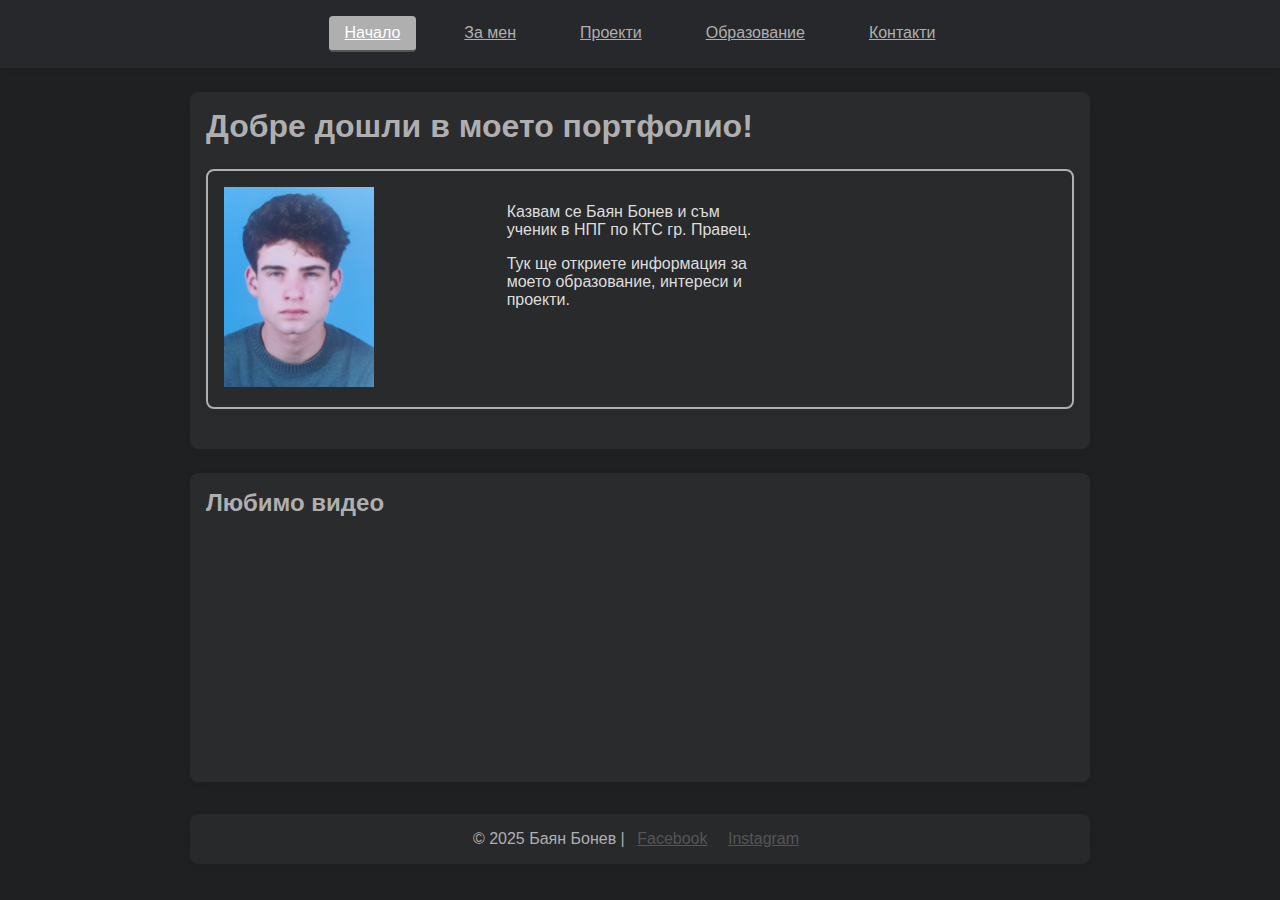
<file: index.html>
<!DOCTYPE html>
<html lang="bg">
<head>
    <meta charset="UTF-8">
    <meta name="viewport" content="width=device-width, initial-scale=1.0">
    <title>Портфолио 214 04</title>
    <link rel="stylesheet" href="styles.css">
</head>
<body>
    <header>
        <nav>
            <a href="index.html" class="active">Начало</a>
            <a href="about.html">За мен</a>
            <a href="projects.html">Проекти</a>
            <a href="education.html">Образование</a>
            <a href="contact.html">Контакти</a>
        </nav>
    </header>
    <main>
        <section>
            <h1>Добре дошли в моето портфолио!</h1>
            <div class="container">
                <div>
                    <img src="prtfolio_pic.jpg" alt="Баян Бонев" width="150" height="200">
                </div>
                <div>
                    <p>Казвам се Баян Бонев и съм ученик в НПГ по КТС гр. Правец.</p>
                    <p>Тук ще откриете информация за моето образование, интереси и проекти.</p>
                </div>
            </div>
        </section>
        <section>
            <h2>Любимо видео</h2>
            <iframe width="400" height="225" src="https://www.youtube.com/embed/dQw4w9WgXcQ" title="YouTube video" frameborder="0" allowfullscreen></iframe>
        </section>
    </main>
    <footer>
        &copy; 2025 Баян Бонев | 
        <a href="https://facebook.com/" target="_blank">Facebook</a>
        <a href="https://instagram.com/" target="_blank">Instagram</a>
    </footer>
</body>
</html>
</file>
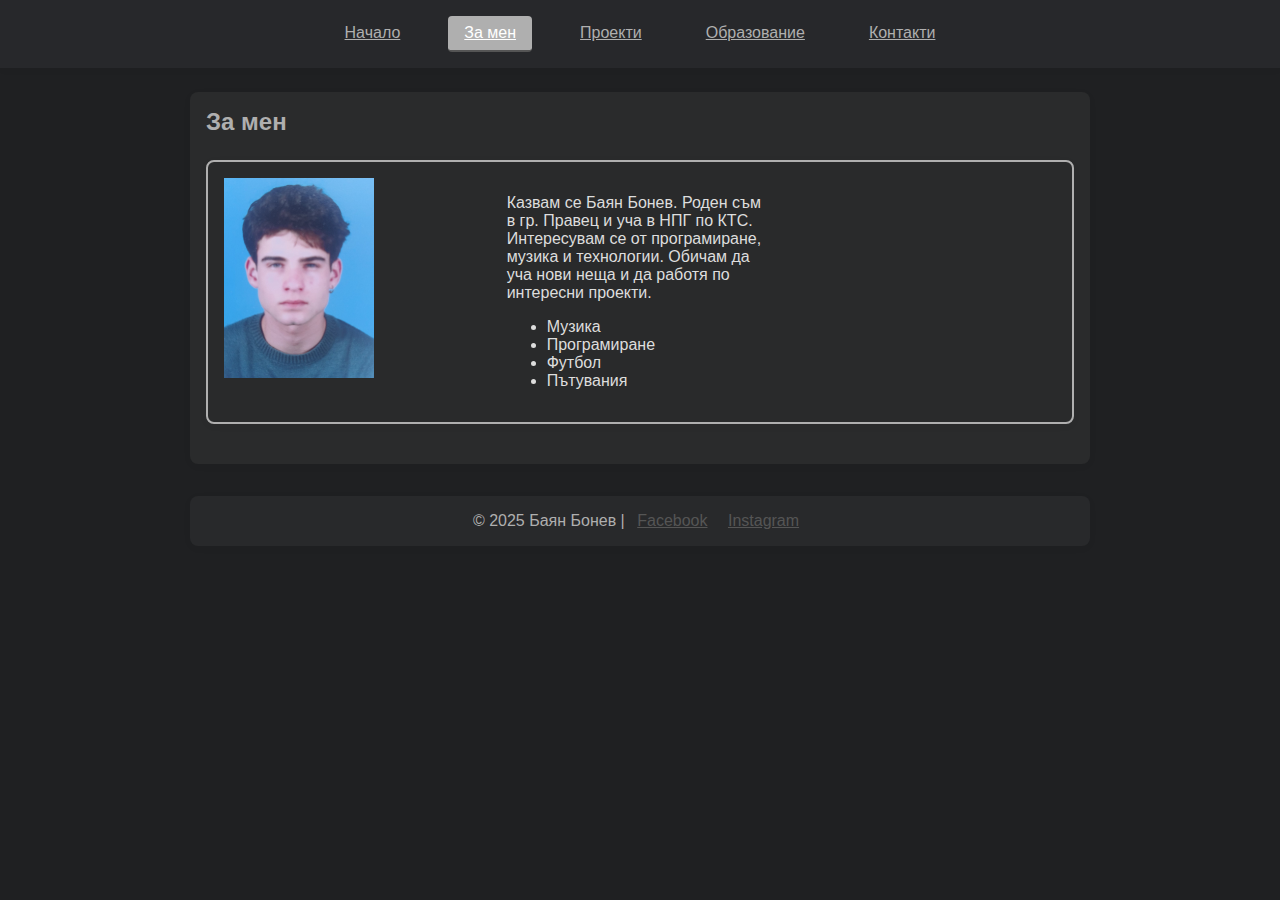
<file: about.html>
<!DOCTYPE html>
<html lang="bg">
<head>
    <meta charset="UTF-8">
    <meta name="viewport" content="width=device-width, initial-scale=1.0">
    <title>За мен</title>
    <link rel="stylesheet" href="styles.css">
</head>
<body>
    <header>
        <nav>
            <a href="index.html">Начало</a>
            <a href="about.html" class="active">За мен</a>
            <a href="projects.html">Проекти</a>
            <a href="education.html">Образование</a>
            <a href="contact.html">Контакти</a>
        </nav>
    </header>
    <main>
        <section>
            <h2>За мен</h2>
            <div class="container">
                <div>
                    <img src="prtfolio_pic.jpg" alt="Баян Бонев" width="150" height="200">
                </div>
                <div>
                    <p>Казвам се Баян Бонев. Роден съм в гр. Правец и уча в НПГ по КТС. Интересувам се от програмиране, музика и технологии. Обичам да уча нови неща и да работя по интересни проекти.</p>
                    <ul class="hobbies">
                        <li>Музика</li>
                        <li>Програмиране</li>
                        <li>Футбол</li>
                        <li>Пътувания</li>
                    </ul>
                </div>
            </div>
        </section>
    </main>
    <footer>
        &copy; 2025 Баян Бонев | 
        <a href="https://facebook.com/" target="_blank">Facebook</a>
        <a href="https://instagram.com/" target="_blank">Instagram</a>
    </footer>
</body>
</html>
</file>
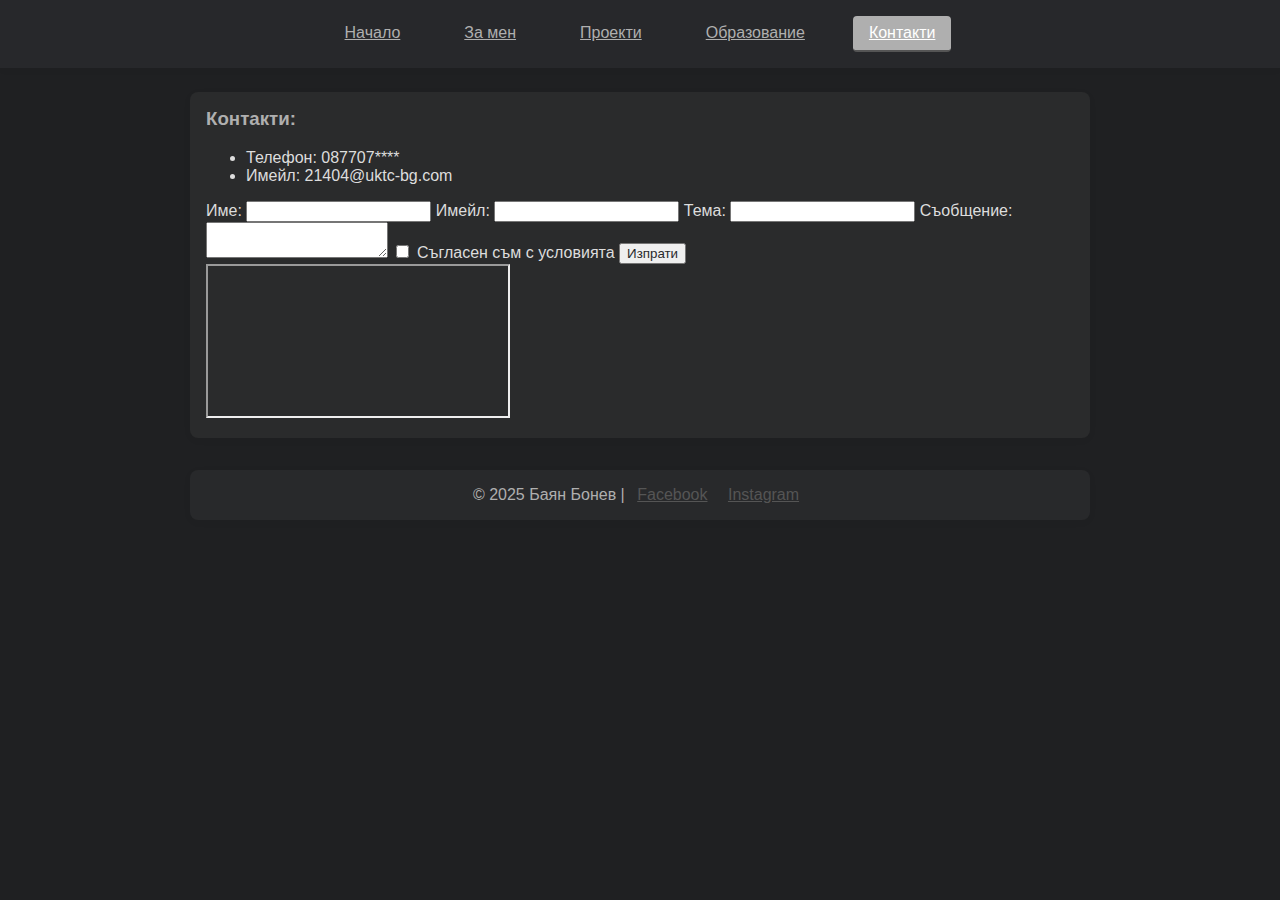
<file: contact.html>
<!DOCTYPE html>
<html lang="bg">
<head>
    <meta charset="UTF-8">
    <meta name="viewport" content="width=device-width, initial-scale=1.0">
    <title>Контакти</title>
    <link rel="stylesheet" href="styles.css">
</head>
<body>
    <header>
        <nav>
            <a href="index.html">Начало</a>
            <a href="about.html">За мен</a>
            <a href="projects.html">Проекти</a>
            <a href="education.html">Образование</a>
            <a href="contact.html" class="active">Контакти</a>
        </nav>
    </header>
    <main>
        <section>
            <h3>Контакти:</h3>
            <ul>
                <li>Телефон: 087707****</li>
                <li>Имейл: 21404@uktc-bg.com</li>
            </ul>
            <form>
                <label for="name">Име:</label>
                <input type="text" id="name" name="name" required>
                <label for="email">Имейл:</label>
                <input type="email" id="email" name="email" required>
                <label for="subject">Тема:</label>
                <input type="text" id="subject" name="subject" required>
                <label for="message">Съобщение:</label>
                <textarea id="message" name="message" required></textarea>
                <label>
                    <input type="checkbox" required> Съгласен съм с условията
                </label>
                <input type="submit" value="Изпрати">
            </form>
            <iframe class="map" src="https://www.google.com/maps/embed?pb=!1m18!1m12!1m3!1d2904.697051893447!2d23.91416731544298!3d42.89583307915547!2m3!1f0!2f0!3f0!3m2!1i1024!2i768!4f13.1!3m3!1m2!1s0x40aa8e2e4e2e2e2b%3A0x7b7b7b7b7b7b7b7b!2z0J_QtdC60YHQsNC90LAg0JrQvtC80L7QvdCwINCf0L7Qu9Cw0YHRgtCw!5e0!3m2!1sbg!2sbg!4v1680000000000!5m2!1sbg!2sbg" allowfullscreen="" loading="lazy" referrerpolicy="no-referrer-when-downgrade"></iframe>
        </section>
    </main>
    <footer>
        &copy; 2025 Баян Бонев | 
        <a href="https://facebook.com/" target="_blank">Facebook</a>
        <a href="https://instagram.com/" target="_blank">Instagram</a>
    </footer>
</body>
</html>
</file>
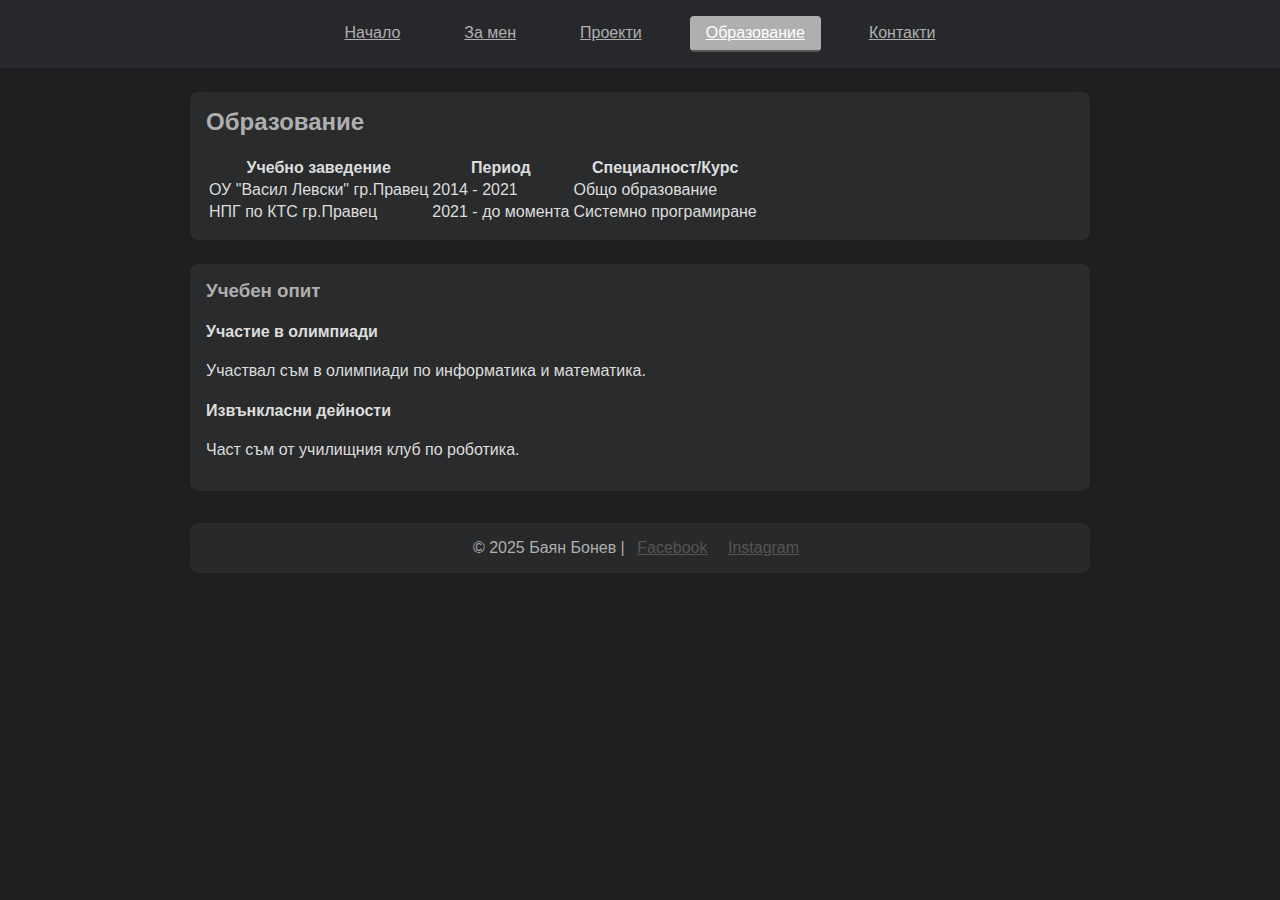
<file: education.html>
<!DOCTYPE html>
<html lang="bg">
<head>
    <meta charset="UTF-8">
    <meta name="viewport" content="width=device-width, initial-scale=1.0">
    <title>Образование</title>
    <link rel="stylesheet" href="styles.css">
</head>
<body>
    <header>
        <nav>
            <a href="index.html">Начало</a>
            <a href="about.html">За мен</a>
            <a href="projects.html">Проекти</a>
            <a href="education.html" class="active">Образование</a>
            <a href="contact.html">Контакти</a>
        </nav>
    </header>
    <main>
        <section>
            <h2>Образование</h2>
            <table>
                <tr>
                    <th>Учебно заведение</th>
                    <th>Период</th>
                    <th>Специалност/Курс</th>
                </tr>
                <tr>
                    <td>ОУ "Васил Левски" гр.Правец</td>
                    <td>2014 - 2021</td>
                    <td>Общо образование</td>
                </tr>
                <tr>
                    <td>НПГ по КТС гр.Правец</td>
                    <td>2021 - до момента</td>
                    <td>Системно програмиране</td>
                </tr>
            </table>
        </section>
        <section>
            <h3>Учебен опит</h3>
            <article>
                <h4>Участие в олимпиади</h4>
                <p>Участвал съм в олимпиади по информатика и математика.</p>
            </article>
            <article>
                <h4>Извънкласни дейности</h4>
                <p>Част съм от училищния клуб по роботика.</p>
            </article>
        </section>
    </main>
    <footer>
        &copy; 2025 Баян Бонев | 
        <a href="https://facebook.com/" target="_blank">Facebook</a>
        <a href="https://instagram.com/" target="_blank">Instagram</a>
    </footer>
</body>
</html>
</file>
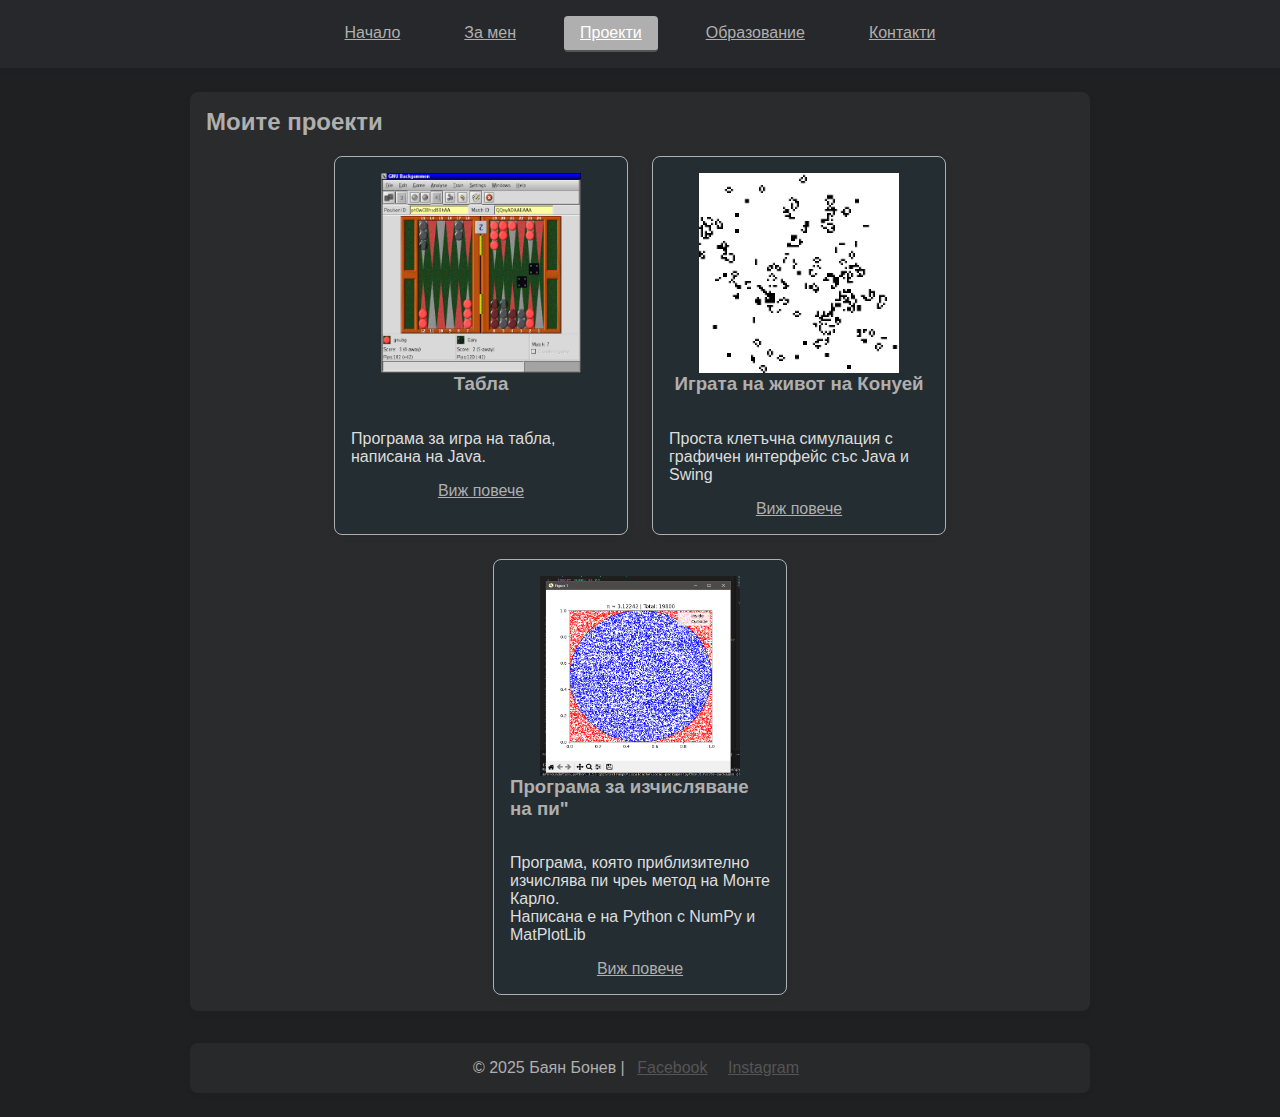
<file: projects.html>
<!DOCTYPE html>
<html lang="bg">
<head>
    <meta charset="UTF-8">
    <meta name="viewport" content="width=device-width, initial-scale=1.0">
    <title>Проекти</title>
    <link rel="stylesheet" href="styles.css">
</head>
<body>
    <header>
        <nav>
            <a href="index.html">Начало</a>
            <a href="about.html">За мен</a>
            <a href="projects.html" class="active">Проекти</a>
            <a href="education.html">Образование</a>
            <a href="contact.html">Контакти</a>
        </nav>
    </header>
    <main>
        <section>
            <h2>Моите проекти</h2>
            <div class="cards">
                <div class="card">
                    <img src="backgammon.png" width="200px" height="200px" alt="табла">
                    <h3>Табла</h3>
                    <p>Програма за игра на табла, написана на Java.</p>
                    <a href="https://github.com/Bayan-Bonev/Backgammon21404" class="button">Виж повече</a>
                </div>
                <div class="card">
                    <img src="game_of_life.gif" width="200px" alt="Играта на живот на Конуей">
                    <h3>Играта на живот на Конуей</h3>
                    <p>Проста клетъчна симулация с графичен интерфейс със Java и Swing</p>
                    <a href="#" class="button">Виж повече</a>
                </div>
                <div class="card">
                    <img src="aprox_of_pi.png" width="200px" height="200px" alt="Програма за (приблизително) изчисляване на числото Пи">
                    <h3>Програма за изчисляване на пи"</h3>
                    <p>Програма, която приблизително изчислява пи чреь метод на Монте Карло.<br>Написана е на Python с NumPy и MatPlotLib</p>
                    <a href="https://github.com/Bayan-Bonev/ExampleProject" class="button">Виж повече</a>
                </div>
            </div>
        </section>
    </main>
    <footer>
        &copy; 2025 Баян Бонев | 
        <a href="https://facebook.com/" target="_blank">Facebook</a>
        <a href="https://instagram.com/" target="_blank">Instagram</a>
    </footer>
</body>
</html>
</file>
<file: styles.css>
/* 1. Основни цветове и шрифтове */
:root {
    --main-bg: #1f2022;
    --main-color: #afafaf;
    --accent-color: #555555;
    --text-color: #dddddd;
    --header-bg: #27282b;
    --footer-bg: #28292b;
}

body {
    background: var(--main-bg);
    color: var(--text-color);
    font-family: 'Segoe UI', Arial, sans-serif;
    margin: 0;
    padding: 0;
}

.inlineheader {
    display: inline-block;
    flex-direction: column;
    align-items: center;
    text-align: center;
    padding: 24px 16px;
}

h1, h2, h3 {
    /*font-family: 'Montserrat', Verdana, sans-serif;*/
    color: var(--main-color);
    margin-top: 0;
    animation: fadeInDown 1s;
}

p, a, li {
    /*font-family: 'Segoe UI', Arial, sans-serif;*/
}

a {
    color: var(--main-color);
    transition: color 0.3s;
}

input {
    color:#292a2b
}

a:hover {
    color: var(--accent-color);
    text-decoration: underline;
}

.active {
    border-bottom: 2px solid var(--accent-color);
    color: var(--accent-color);
}

/* 2. Header и навигация */
header {
    background: var(--header-bg);
    padding: 16px 0;
    box-shadow: 0 2px 8px rgba(0,0,0,0.03);
}

nav {
    display: flex;
    justify-content: center;
    gap: 32px;
}

nav a {
    padding: 8px 16px;
    border-radius: 4px;
    transition: background 0.3s, color 0.3s;
}

nav a:hover, nav a.active {
    background: var(--main-color);
    color: #fff;
}

/* 3. Box Model за основни секции */
section, .container, footer {
    margin: 24px auto;
    padding: 16px;
    border-radius: 8px;
    box-sizing: border-box;
    max-width: 900px;
    background: #2a2b2c;
    box-shadow: 0 2px 8px rgba(0,0,0,0.04);
}

/* 4. Flexbox/Grid за оформление */
.container {
    display: grid;
    grid-template-columns: repeat(3, 1fr);
    gap: 16px;
    border: 2px solid var(--main-color);
    padding: 16px;
    background: #292a2b;
}

/* Картички за проекти */
.cards {
    display: flex;
    flex-wrap: wrap;
    gap: 24px;
    justify-content: center;
}

.card {
    background: #242d31;
    border: 1px solid var(--main-color);
    border-radius: 8px;
    box-shadow: 0 2px 8px rgba(0,0,0,0.05);
    padding: 16px;
    width: 260px;
    display: flex;
    flex-direction: column;
    align-items: center;
    transition: transform 0.3s, box-shadow 0.3s;
}

.card:hover {
    transform: translateY(-6px) scale(1.03);
    box-shadow: 0 8px 24px rgba(42,82,152,0.12);
}

.card button {
    margin-top: 12px;
    padding: 8px 16px;
    background: var(--main-color);
    color: #242d31;
    border: none;
    border-radius: 4px;
    cursor: pointer;
    transition: background 0.3s;
}

.card button:hover {
    background: var(--accent-color);
}

/* 5. Footer */
footer {
    background: var(--footer-bg);
    color: var(--main-color);
    text-align: center;
    padding: 16px 0;
    margin-top: 32px;
    font-size: 1rem;
}

footer a {
    margin: 0 8px;
    color: var(--accent-color);
    transition: color 0.3s;
}

footer a:hover {
    color: var(--main-color);
}

/* 6. Responsive дизайн */
@media (max-width: 768px) {
    nav {
        flex-direction: column;
        gap: 8px;
    }
    .container {
        grid-template-columns: 1fr;
    }
    .cards {
        flex-direction: column;
        align-items: center;
    }
}

@media (max-width: 600px) {
    .container {
        grid-template-columns: 1fr;
    }
    .cards {
        flex-direction: column;
        align-items: stretch;
    }
    .card {
        width: 100%;
    }
}

/* 7. Анимации */
@keyframes fadeInDown {
    from {
        opacity: 0;
        transform: translateY(-30px);
    }
    to {
        opacity: 1;
        transform: translateY(0);
    }
}
</file>
